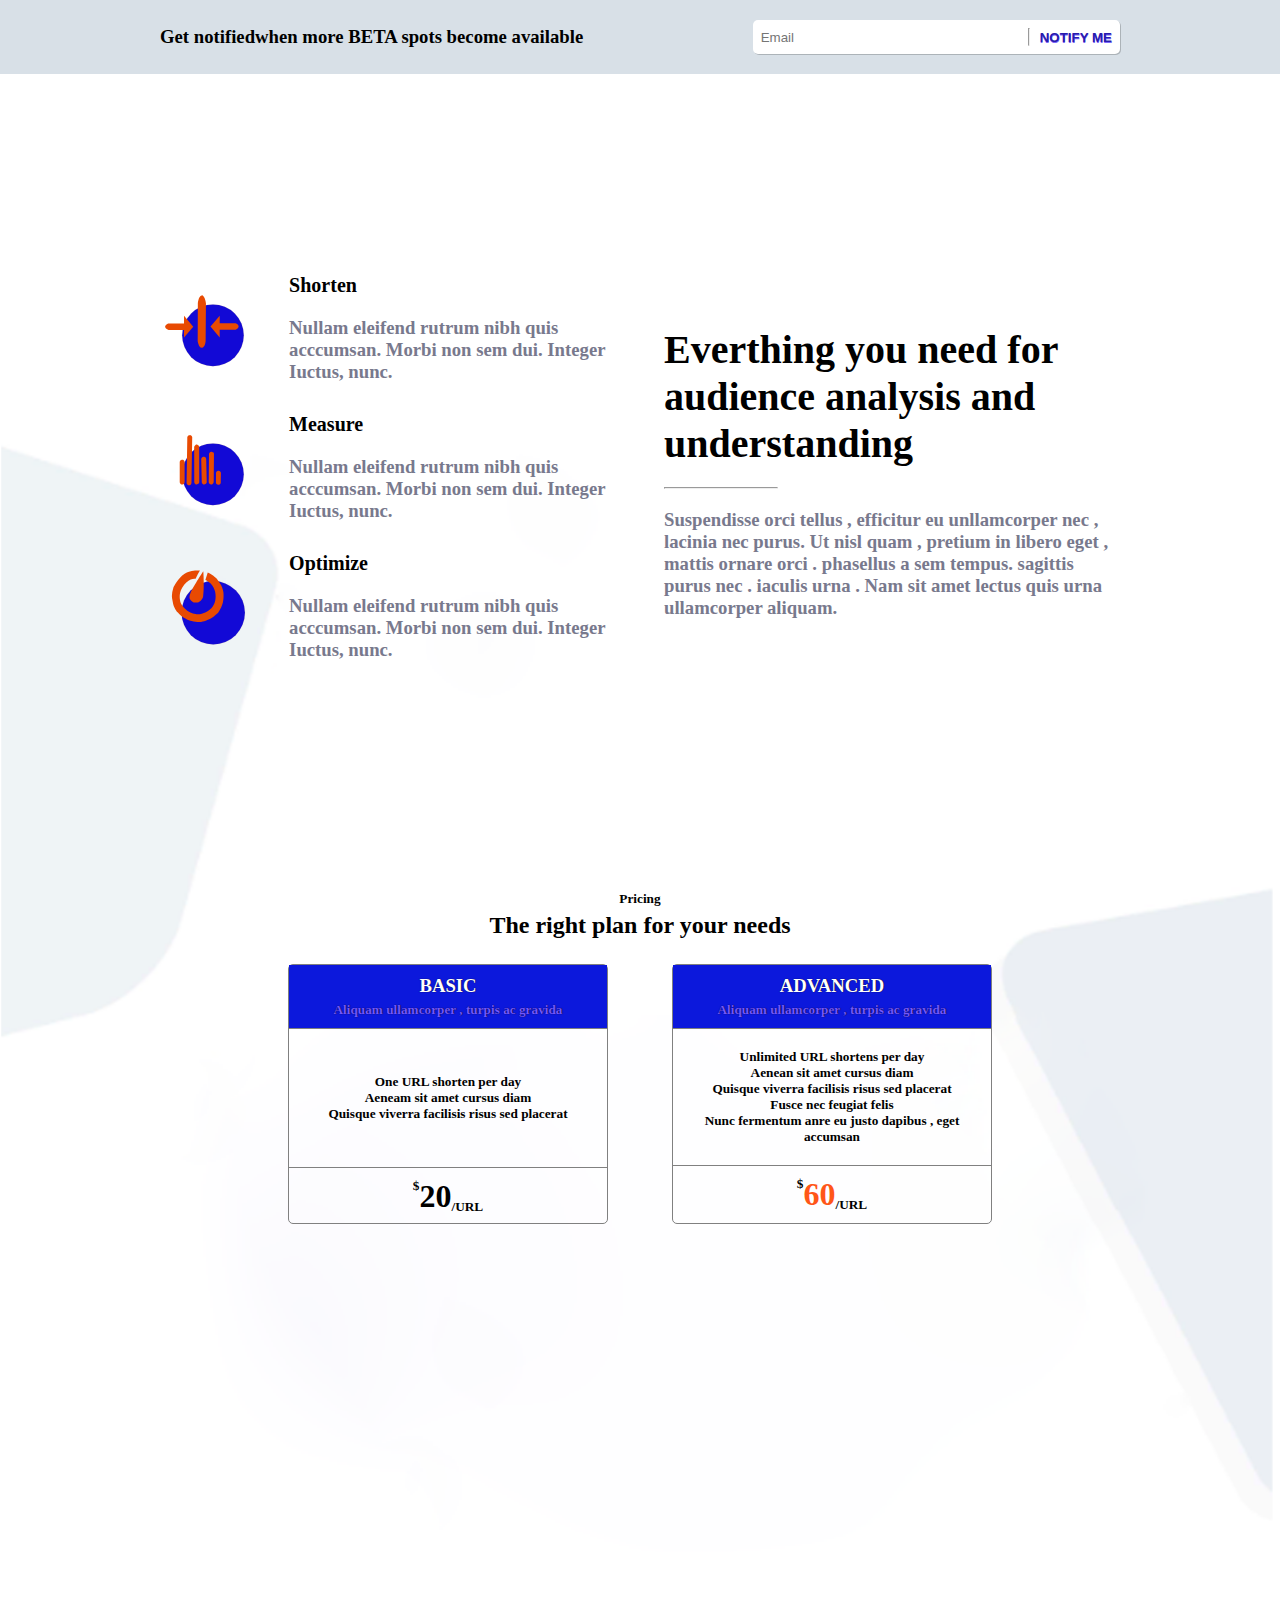
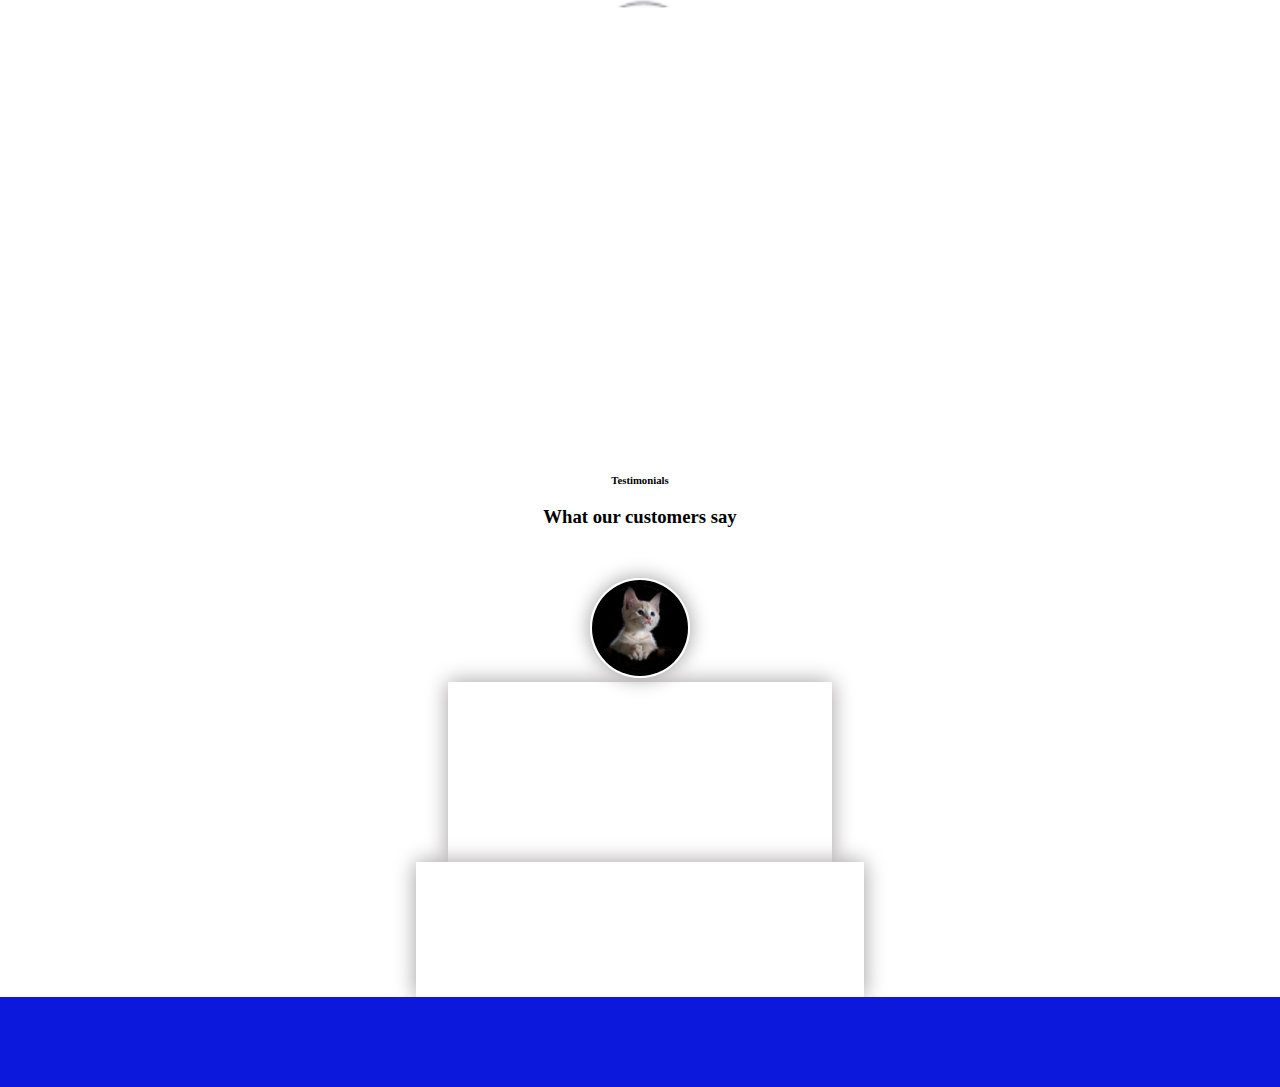
<file: index.html>
<!DOCTYPE html>
<html lang="en">
<head>
    <meta charset="UTF-8">
    <meta http-equiv="X-UA-Compatible" content="IE=edge">
    <meta name="viewport" content="width=device-width, initial-scale=1.0">
    <title>Document</title>
    <link rel="stylesheet" href="./style.css">
</head>
<body>
    <div class="line-3">
        <div class="container">
            <h3><span>Get notified</span>when more BETA spots become available</h3>
            <div class="input">
                <input type="email" placeholder="Email" size="30">
                <hr>
                <a href="#">
                    <button>NOTIFY ME</button>
                </a>
            </div>
        </div>
    </div>
    <div class="line-4">
        <div class="container">
            <div class="left">
                <div class="part-1">
                    <img src="./icone-1.svg">
                    <div class="text">
                     <h2>Shorten</h2>
                    <h3>Nullam eleifend rutrum nibh quis acccumsan. Morbi non sem dui. Integer Iuctus, nunc.</h3>
                   </div>
                </div>
                <div class="part-1">
                    <img src="./icone-2.svg">
                    <div class="text">
                     <h2>Measure</h2>
                    <h3>Nullam eleifend rutrum nibh quis acccumsan. Morbi non sem dui. Integer Iuctus, nunc.</h3>
                   </div>
                </div>
                <div class="part-1">
                    <img src="./ICONE-3.svg">
                    <div class="text">
                     <h2>Optimize</h2>
                    <h3>Nullam eleifend rutrum nibh quis acccumsan. Morbi non sem dui. Integer Iuctus, nunc.</h3>
                   </div>
                </div>
            </div>
            <div class="right">
                <h1>Everthing you need for audience analysis and understanding</h1>
                <hr>
                <h3>Suspendisse orci tellus , efficitur eu unllamcorper nec , lacinia nec purus. Ut nisl quam , pretium in libero eget , mattis ornare orci . phasellus a sem tempus. sagittis purus nec . iaculis urna . Nam sit amet lectus quis urna ullamcorper aliquam.</h3>
            </div>
        </div>
        <div class="line-5">
            <h5 class="h5">Pricing</h5>
            <h2>The right plan for your needs</h2>
            <div class="boxes">
                <div class="box">
                    <div class="top">
                        <h3>BASIC</h3>
                        <h5>Aliquam ullamcorper , turpis ac gravida</h5>
                    </div>
                    <div class="center">
                        <h5>One URL shorten per day</h5>
                        <h5>Aeneam sit amet cursus diam</h5>
                        <h5>Quisque viverra facilisis risus sed placerat</h5>
                    </div>
                    <div class="button">
                        <div class="t-1">
                            <h5>$</h5>
                            <h1>20</h1>
                        </div>
                        <h5>/URL</h5>
                    </div>
                </div>
                <div class="box">
                    <div class="top">
                        <h3>ADVANCED</h3>
                        <h5>Aliquam ullamcorper , turpis ac gravida</h5>
                    </div>
                    <div class="center-1">
                        <h5>Unlimited URL shortens per day</h5>
                        <h5>Aenean sit amet cursus diam</h5>
                        <h5>Quisque viverra facilisis risus sed placerat</h5>
                        <h5>Fusce nec feugiat felis</h5>
                        <h5>Nunc fermentum anre eu justo dapibus , eget accumsan</h5>
                    </div>
                    <div class="button">
                        <div class="t-1">
                            <h5>$</h5>
                            <h1 class="h1-60">60</h1>
                        </div>
                        <h5>/URL</h5>
                    </div>
                </div>
                </div>
            </div>
        </div>
    </div>
    <div class="line-6">
        <h6>Testimonials</h6>
        <h3>What our customers say</h3>
        <img src="./cat.png">
        <div class="layer-3"></div>
        <div class="layer-2"></div>
        <div class="layer-1"></div>
    </div>
</body>
</html>
</file>
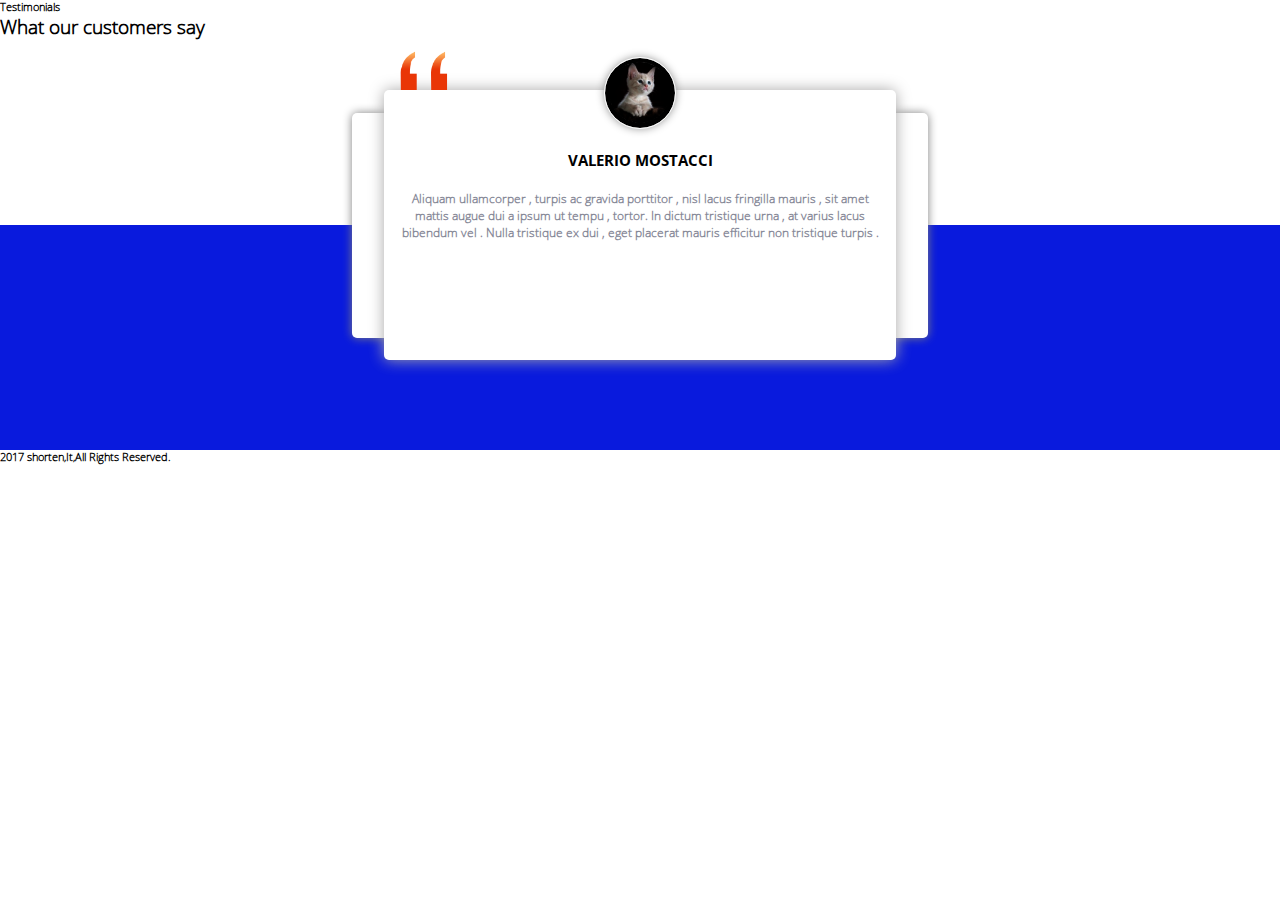
<file: index2.html>
<!DOCTYPE html>
<html lang="en">
<head>
    <meta charset="UTF-8">
    <meta http-equiv="X-UA-Compatible" content="IE=edge">
    <meta name="viewport" content="width=device-width, initial-scale=1.0">
    <title>Document</title>
    <link rel="stylesheet" href="./style2.css">
</head>
<body>
    <section>
        <div class="footer">
            <h6>Testimonials</h6>
            <h3>What our customers say</h3>
            <div class="box">
                <div class="layer-1"></div>
                <div class="layer-2">
                    <div class="virgol"></div>
                    <dil class="line-2">
                        <div class="cat"></div>
                        <h2>VALERIO MOSTACCI</h2>
                        <h3>Aliquam ullamcorper , turpis ac gravida porttitor , nisl lacus fringilla mauris , sit amet mattis augue dui a ipsum ut tempu , tortor. In dictum tristique urna , at varius lacus bibendum vel . Nulla tristique ex dui , eget placerat mauris efficitur non tristique turpis .</h3>
                    </dil>
                </div>
            </div>
        </div>
        <div class="last-line">
            <div class="circle"></div>
            <h6>2017 shorten,It,All Rights Reserved.</h6>
        </div>
    </section>
</body>
</html>
</file>
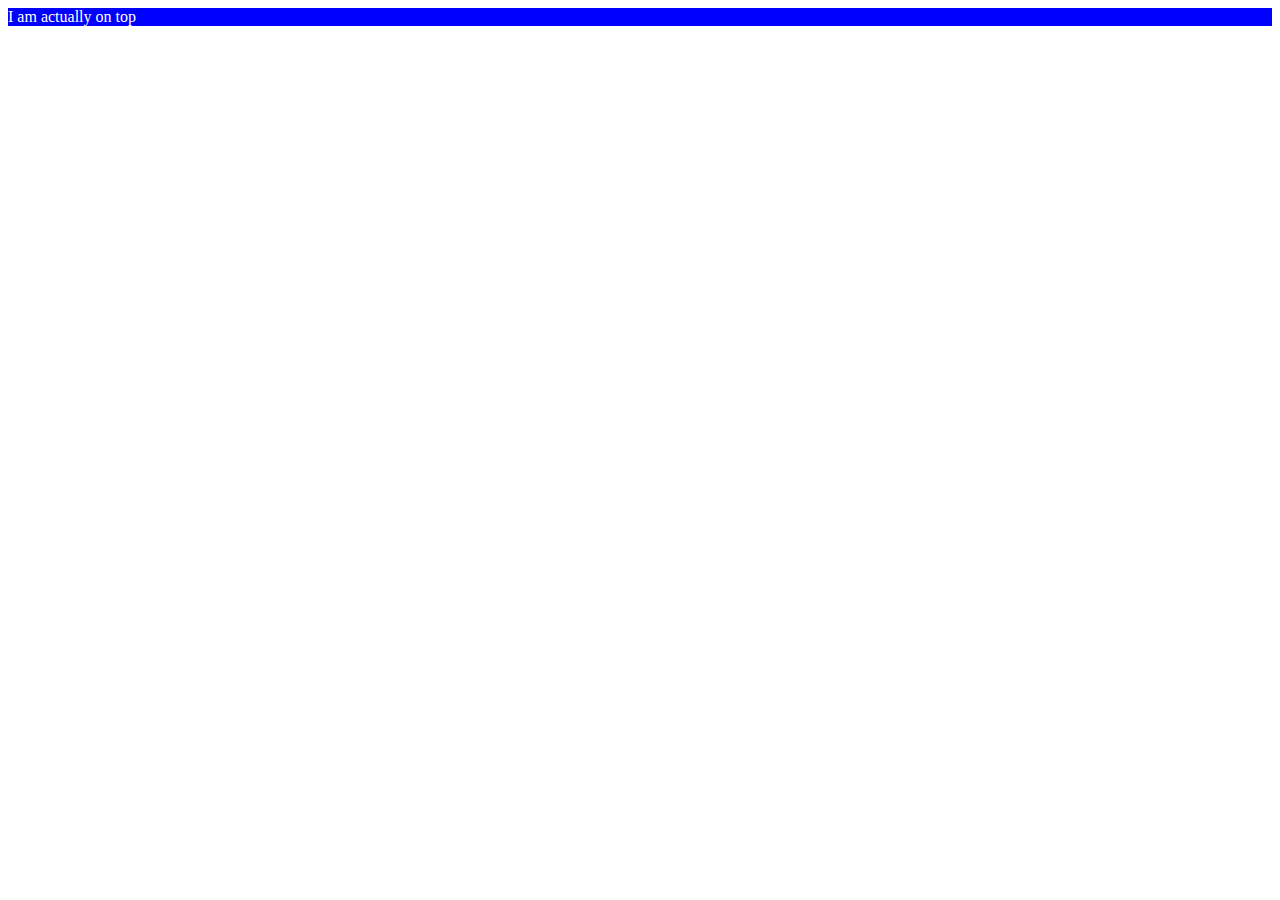
<file: tamrin.html>
<!DOCTYPE html>
<html lang="en">
<head>
    <meta charset="UTF-8">
    <meta http-equiv="X-UA-Compatible" content="IE=edge">
    <meta name="viewport" content="width=device-width, initial-scale=1.0">
    <title>Document</title>
    <link rel="stylesheet" href="./tamrin.css">
</head>
<body>
    <!-- <div class="container">
        <div class="inner" style="background-color: white;"></div>
        <div class="inner" style="background-color: red;"></div>
        <div class="inner" style="background-color: green;"></div>
        <div class="inner" style="background-color: blue;"></div>
        <div class="inner" style="background-color: purple;"></div>
      </div> -->
      <div class="container_row">
        <div class="layer1">
            I am the layer behind
        </div>
        <div class="layer2">
            I am actually on top
        </div>
    </div>
</body>
</html>
</file>
<file: style.css>
* {
    padding: 0;
    margin: 0;
    box-sizing: border-box;
}
/* @font-face {
    font-family: "galano";
    src: url("./FontsFree-Net-Galano-Grotesque3.ttf") format("truetype");
} */
body {
    font-family: "galano";
}
.container {
    width: 75%;
    margin: auto;
}
.line-3 {
    padding: 20px 0;
    background-color: #d8e0e7;
}
.line-3 .container {
    display: flex;
    justify-content: space-between;
    align-items: center;
}
.line-3 .container .input {
    display: flex;
    flex-direction: row;
    padding: 8px;
    border-radius: 5px;
    box-shadow: 1px 1px rgba(0, 0, 0, .2);
    background-color: white;
}
.line-3 .container h3 span {
    font-weight: bold;
}
.input input {
    color: #61636c;
    border: none;
}
.input hr {
    color: #dadee7;
    margin: 0 10px;
}
.input button {
    color: #291bad;
    text-shadow: .2px .5px #7a68fa;
    font-weight: bold;
    border: none;
    background-color: white;
}
.line-4 {
    width: 100%;
    height: 200vh;
    background-image: url("./4.png");
    background-repeat: no-repeat;
    background-size: 100% auto;
}
.line-4 .container {
    display: flex;
    flex-direction: row;
    align-items: center;
    gap: 5%;
    margin-top: 200px;
}
.line-4 .container .left {
    width: 50%;
}
.line-4 .container .part-1 {
    display: flex;
    flex-direction: row;
    align-items: flex-end;
    gap: 2%;
    margin-bottom: 30px;
}
.line-4 .container img {
    width: 100px;
    height: 100px;
    margin-right: 20px;
}
.line-4 .container .part-1 h2 {
    margin-bottom: 20px;
    font-size: 20px;
}
.line-4 .container .part-1 h3 {
    color: #78798d;
}
.line-4 .container .right {
    width: 50%
}
.line-4 .container .right h1 {
    margin-bottom: 20px;
    font-size: 40px;
}
.line-4 .container .right hr {
    width: 25%;
    margin-bottom: 20px;
}
.line-4 .container .right h3 {
    margin-bottom: 20px;
    color: #78798d;
}
.line-4 .line-5 {
    text-align: center;
    margin-top: 200px;
}
.line-4 .line-5 h5.h5 {
    margin-bottom: 5px;
}
.line-4 .line-5 h2 {
    margin-bottom: 25px;
}
.line-4 .line-5 .boxes {
    display: flex;
    flex-direction: row;
    justify-content: center;
    gap: 5%;
}
.line-4 .line-5 .boxes .box {
    width: 25%;
    display: flex;
    flex-direction: column;
    gap: 2%;
    border: 1px solid gray;
    border-radius: 5px;
}
.line-4 .line-5 .boxes .box .top {
    color: white;
    background-color: #0c18dc;
    padding: 10px;
    border-bottom: 1px solid gray;
}
.line-4 .line-5 .boxes .box .top h3 {
    margin-bottom: 5px;
    text-shadow: .1px .1px 1px black;
}
.line-4 .line-5 .boxes .box .top h5 {
    color: #7356ff;
    text-shadow: .1px .1px 1px black;
}
.line-4 .line-5 .boxes .box .center {
    padding: 40px 10px;
}
.line-4 .line-5 .boxes .box .button {
    display: flex;
    flex-direction: row;
    justify-content: center;
    align-items: flex-end;
    padding: 10px;
    border-top: 1px solid gray;
}
.line-4 .line-5 .boxes .box .center-1 {
    padding: 20px 10px;
}
.line-4 .line-5 .boxes .box h1.h1-60 {
    color: #ff5618;
}
.t-1 {
    display: flex;
}
.line-6 {
    text-align: center;
}
.line-6 h6 {
    margin-bottom: 20px;
}
.line-6 h3 {
    margin-bottom: 50px;
}
.line-6 .layer-1 {
    width: 100%;
    height: 10vh;
    background-color: #0c18dc;
    z-index: 1;
}
.line-6 .layer-2 {
    z-index: 2;
    width: 35%;
    height: 15vh;
    margin: auto;
    background-color: white;
    box-shadow: 0px 0px 20px rgb(159, 155, 155);
}
.line-6 .layer-3 {
    z-index: 3;
    margin: auto;
    width: 30%;
    height: 20vh;
    background-color: white;
    box-shadow: 0px 0px 20px rgb(159, 155, 155);
}
.line-6 img {
    z-index: 4;
    width: 100px;
    height: 100px;
    border-radius: 100%;
    border: 2px solid white;
    box-shadow: 0px 0px 20px rgb(159, 155, 155);

}
</file>
<file: style2.css>
* {
    margin: 0;
    padding: 0;
    box-sizing: border-box;
}
@font-face {
    font-family: 'open-sans';
    src: url('./OpenSans-Light.ttf') format(truetype);
}
@font-face {
    font-family: 'open-sans-2';
    src: url('./OpenSans-Bold.ttf') format(truetype);
}
body {
    font-family: 'open-sans';
}
.footer {
    min-height: 50vh;
    max-height: 100vh;
    position: relative;
    background-image: linear-gradient(to bottom, white  50%, #091add 50%);
}
.footer .box {
    position: absolute;
    bottom: 20%;
    display: grid;
}
.layer-1, .layer-2{
    grid-column: 1;
    grid-row: 1;
} 
.footer .box .layer-1 {
    width: 45%;
    height: 25vh;
    margin: auto;
    border-radius: 5px;
    z-index: 1;
    background-color: white;
    box-shadow: 0 0 10px gray;
}
.footer .box .layer-2 {
    width: 40%;
    height: 30vh;
    border-radius: 5px;
    z-index: 2;
    position: relative;
    display: flex;
    flex-direction: column;
    align-items: flex-start;
    margin: auto;
    background-color: white;
    box-shadow: 0 0 15px rgb(168, 167, 167);
}
.footer .box .layer-2 .virgol {
    width: 80px;
    height: 80px;
    position: absolute;
    bottom: 92%;
    background-image: url('./l4.png');
    background-size: cover;
}
.footer .box .layer-2 .line-2 {
    display: flex;
    flex-direction: column;
    align-items: center;
    position: relative;
}
.footer .box .layer-2 .line-2 .cat {
    width: 70px;
    height: 70px;
    position: absolute;
    bottom: 80%;
    border-radius: 100%;
    outline: 1px solid white;
    box-shadow: 0 0 10px gray;
    background-image: url('./cat.png');
    background-size: cover;
}
.footer .box .layer-2 .line-2 h2 {
    font-family: 'open-sans-2';
    font-size: 15px;
    margin-bottom: 20px;
    margin-top: 60px;
}
.footer .box .layer-2 .line-2 h3 {
    font-size: 12px;
    color: #878998;
    text-align: center;
    padding: 0  10px 40px 10px;
}
</file>
<file: tamrin.css>
/* .container {
    width: 300px;
    height: 300px;
    margin: 0 auto;
    background-color: yellow;
    important part
    display: grid;
    place-items: center;
    grid-template-areas: "inner-div";
  }
  
  .inner {
    height: 100px;
    width: 100px;
    important part
    grid-area: inner-div;
  } */
  .container_row{
    display: grid;
  }
  
  .layer1, .layer2{
    grid-column: 1;
    grid-row: 1;
  }
  
  .layer1{
    color: blue;
    background: red;
    animation-direction: reverse;
  }
  
  .layer2{
    color: white;
    background: blue;
  }
  .layer1, .layer2 {
    animation-name: fade;
    animation-duration: 10s;
  }
  
  @keyframes fade {
    0% {
      opacity: 0;
    }
    100% {
      opacity: 1;
    }
  }
</file>
